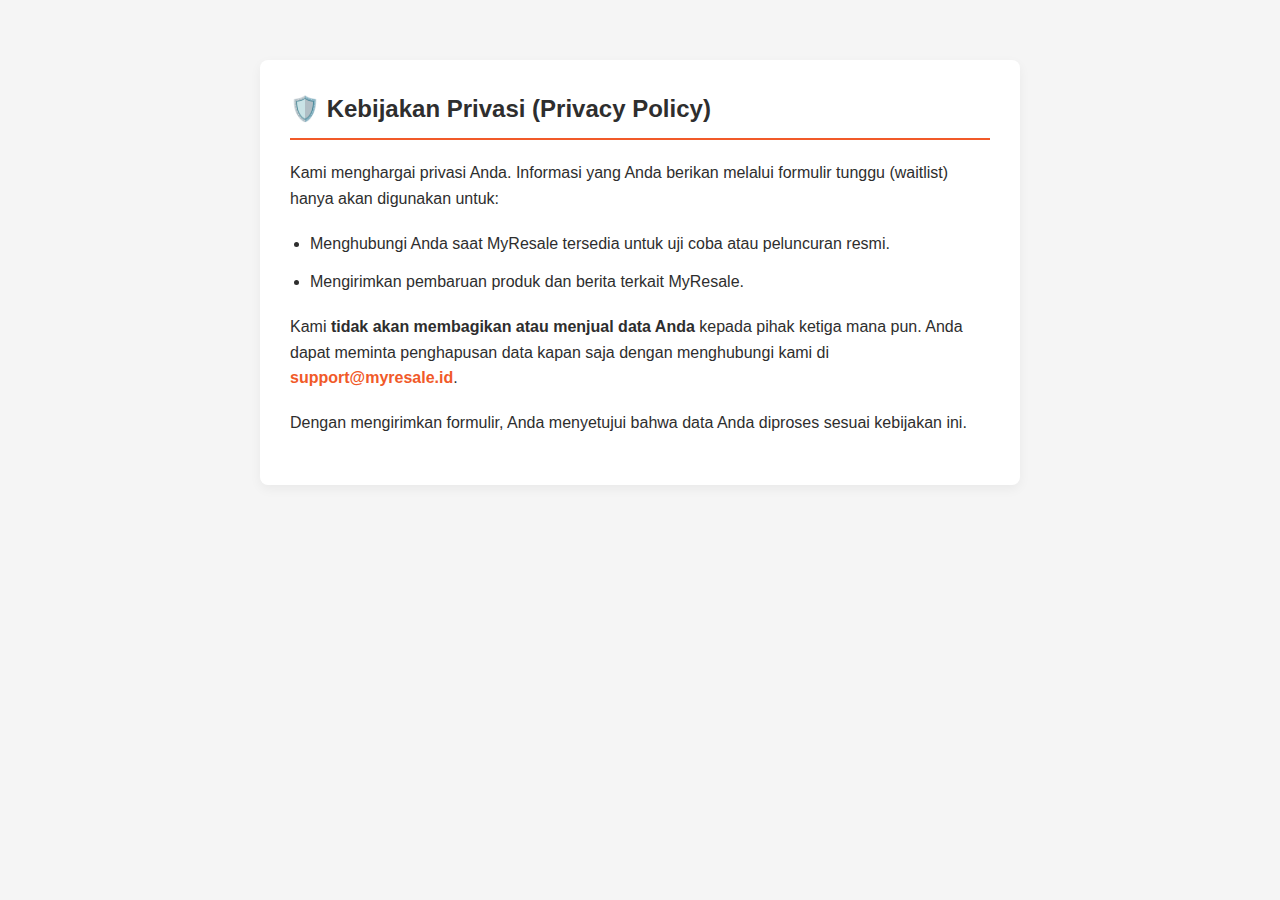
<file: policy/privacy.html>
<!DOCTYPE html>
<html lang="id">

<head>
  <meta charset="UTF-8">
  <meta name="viewport" content="width=device-width, initial-scale=1.0">
  <title>Kebijakan Privasi - MyResale</title>
  <style>
    /* Definisi warna dari CSS utama Anda untuk konsistensi */
    :root {
      --primary-color: #F15A29;
      --neutral-dark: #2E2E2E;
      --neutral-light: #F5F5F5;
      --background-color: #FFFFFF;
    }

    body {
      font-family: -apple-system, BlinkMacSystemFont, "Segoe UI", Roboto,
        Helvetica, Arial, sans-serif;
      line-height: 1.6;
      background-color: var(--neutral-light);
      color: var(--neutral-dark);
      margin: 0;
      padding: 20px;
    }

    /* Kontainer utama untuk konten */
    .container {
      max-width: 700px;
      /* Lebar yang baik untuk membaca teks */
      margin: 40px auto;
      /* Memberi jarak atas/bawah dan tengah secara horizontal */
      padding: 30px;
      background-color: var(--background-color);
      border-radius: 8px;
      box-shadow: 0 4px 12px rgba(0, 0, 0, 0.05);
    }

    h3 {
      font-size: 1.5rem;
      color: var(--neutral-dark);
      margin-top: 0;
      margin-bottom: 20px;
      border-bottom: 2px solid var(--primary-color);
      padding-bottom: 10px;
    }

    p {
      margin-bottom: 1.2em;
    }

    ul {
      padding-left: 20px;
      margin-bottom: 1.2em;
    }

    li {
      margin-bottom: 0.8em;
    }

    /* Styling untuk link email */
    a {
      color: var(--primary-color);
      text-decoration: none;
    }

    a:hover {
      text-decoration: underline;
    }
  </style>
</head>

<body>
  <div class="container">
    <h3>🛡️ <strong>Kebijakan Privasi (Privacy Policy)</strong></h3>

    <p>
      Kami menghargai privasi Anda. Informasi yang Anda berikan melalui
      formulir tunggu (waitlist) hanya akan digunakan untuk:
    </p>

    <ul>
      <li>
        Menghubungi Anda saat MyResale tersedia untuk uji coba atau
        peluncuran resmi.
      </li>
      <li>
        Mengirimkan pembaruan produk dan berita terkait MyResale.
      </li>
    </ul>

    <p>
      Kami <strong>tidak akan membagikan atau menjual data Anda</strong>
      kepada pihak ketiga mana pun. Anda dapat meminta penghapusan data kapan
      saja dengan menghubungi kami di
      <a href="mailto:support@myresale.id"><strong>support@myresale.id</strong></a>.
    </p>

    <p>
      Dengan mengirimkan formulir, Anda menyetujui bahwa data Anda diproses
      sesuai kebijakan ini.
    </p>
  </div>
</body>

</html>
</file>
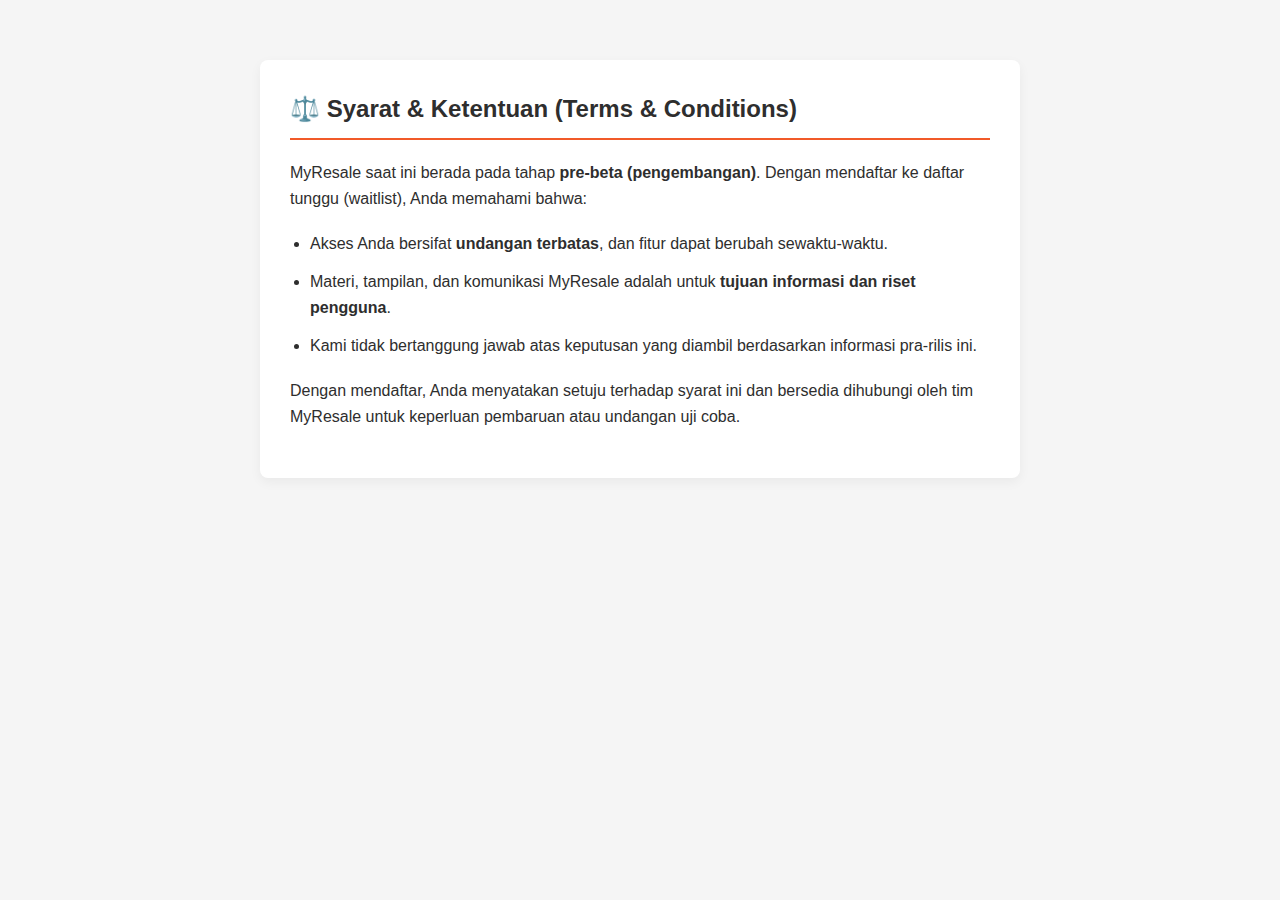
<file: policy/terms.html>
<!DOCTYPE html>
<html lang="id">

<head>
  <meta charset="UTF-8">
  <meta name="viewport" content="width=device-width, initial-scale=1.0">
  <title>Syarat & Ketentuan - MyResale</title>
  <style>
    /* Definisi warna dari CSS utama Anda untuk konsistensi.
      Anda bisa juga menghapus ini dan hanya menggunakan kode hex,
      tapi ini membuatnya mudah diubah.
    */
    :root {
      --primary-color: #F15A29;
      --neutral-dark: #2E2E2E;
      --neutral-light: #F5F5F5;
      --background-color: #FFFFFF;
    }

    body {
      font-family: -apple-system, BlinkMacSystemFont, "Segoe UI", Roboto,
        Helvetica, Arial, sans-serif;
      line-height: 1.6;
      background-color: var(--neutral-light);
      color: var(--neutral-dark);
      margin: 0;
      padding: 20px;
    }

    /* Kontainer utama untuk konten */
    .container {
      max-width: 700px;
      /* Lebar yang baik untuk membaca teks */
      margin: 40px auto;
      /* Memberi jarak atas/bawah dan tengah secara horizontal */
      padding: 30px;
      background-color: var(--background-color);
      border-radius: 8px;
      box-shadow: 0 4px 12px rgba(0, 0, 0, 0.05);
    }

    h3 {
      font-size: 1.5rem;
      color: var(--neutral-dark);
      margin-top: 0;
      margin-bottom: 20px;
      border-bottom: 2px solid var(--primary-color);
      padding-bottom: 10px;
    }

    p {
      margin-bottom: 1.2em;
    }

    ul {
      padding-left: 20px;
      margin-bottom: 1.2em;
    }

    li {
      margin-bottom: 0.8em;
    }
  </style>
</head>

<body>
  <div class="container">
    <h3>⚖️ <strong>Syarat & Ketentuan (Terms & Conditions)</strong></h3>

    <p>
      MyResale saat ini berada pada tahap <strong>pre-beta (pengembangan)</strong>.
      Dengan mendaftar ke daftar tunggu (waitlist), Anda memahami bahwa:
    </p>

    <ul>
      <li>
        Akses Anda bersifat <strong>undangan terbatas</strong>, dan fitur
        dapat berubah sewaktu-waktu.
      </li>
      <li>
        Materi, tampilan, dan komunikasi MyResale adalah untuk
        <strong>tujuan informasi dan riset pengguna</strong>.
      </li>
      <li>
        Kami tidak bertanggung jawab atas keputusan yang diambil berdasarkan
        informasi pra-rilis ini.
      </li>
    </ul>

    <p>
      Dengan mendaftar, Anda menyatakan setuju terhadap syarat ini dan
      bersedia dihubungi oleh tim MyResale untuk keperluan pembaruan atau
      undangan uji coba.
    </p>
  </div>
</body>

</html>
</file>
